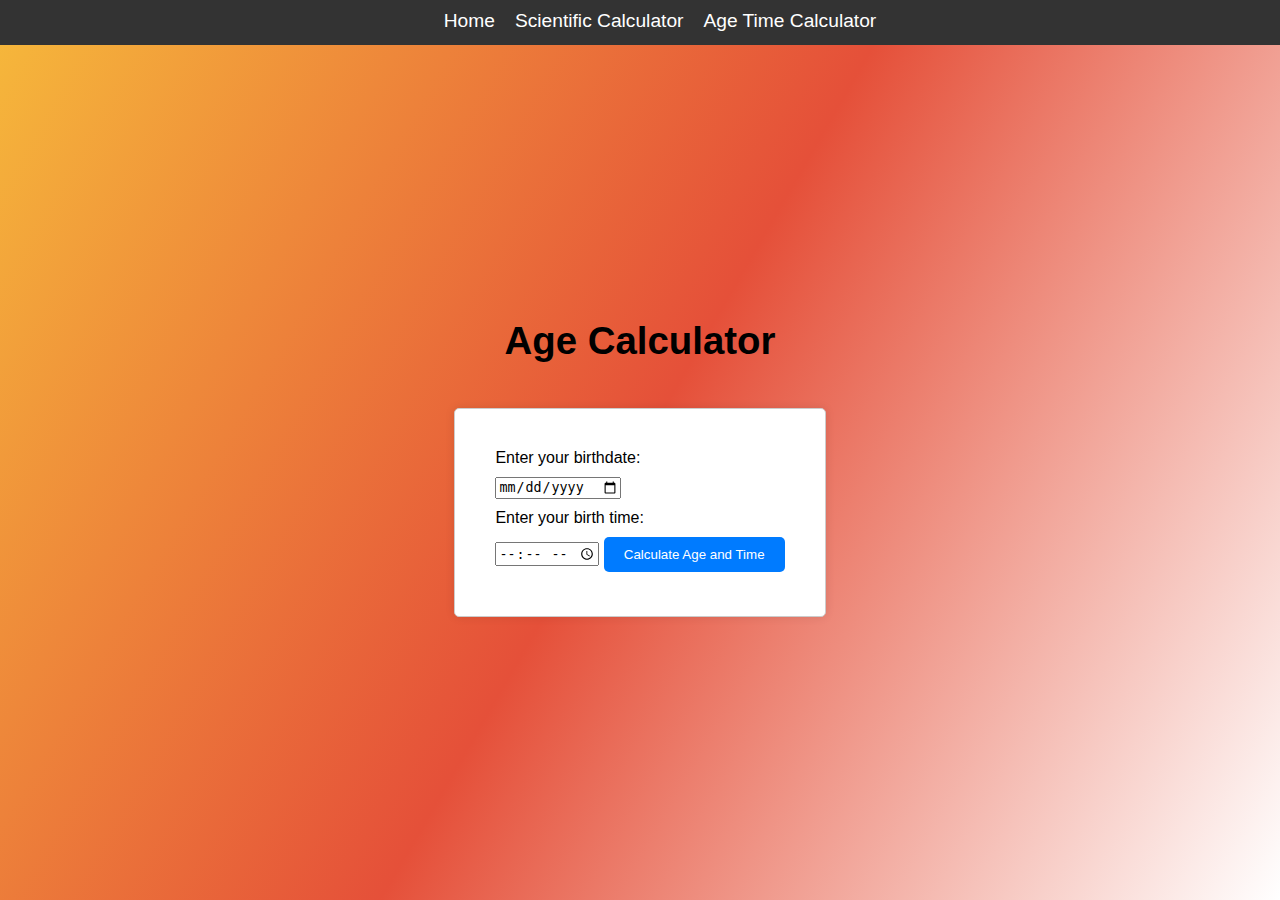
<file: index.html>
<!DOCTYPE html>
<html>
<head>
  <title>Age and Time Calculator</title>
  <link rel="stylesheet" href="style.css">
</head>
<body>
  <nav>
    <div>
        <a href="home.html">Home</a>
      </div>

    <div>
      <a href="sc.html">Scientific Calculator</a>
    </div>
    <div>
      <a href="index.html">Age Time Calculator</a>
    </div>
    
  </nav>
  <div class="heading"><h1>Age Calculator</h1></div>
  <div class="container">
    
    <label for="birthdate">Enter your birthdate:</label>
    <input type="date" id="birthdate">

    <label for="birthtime">Enter your birth time:</label>
    <input type="time" id="birthtime">

    <button onclick="calculateAgeAndTime()">Calculate Age and Time</button>
   
  </div>
  <div id="result"></div>
  <script src="script.js"></script>
</body>
</html>
</file>
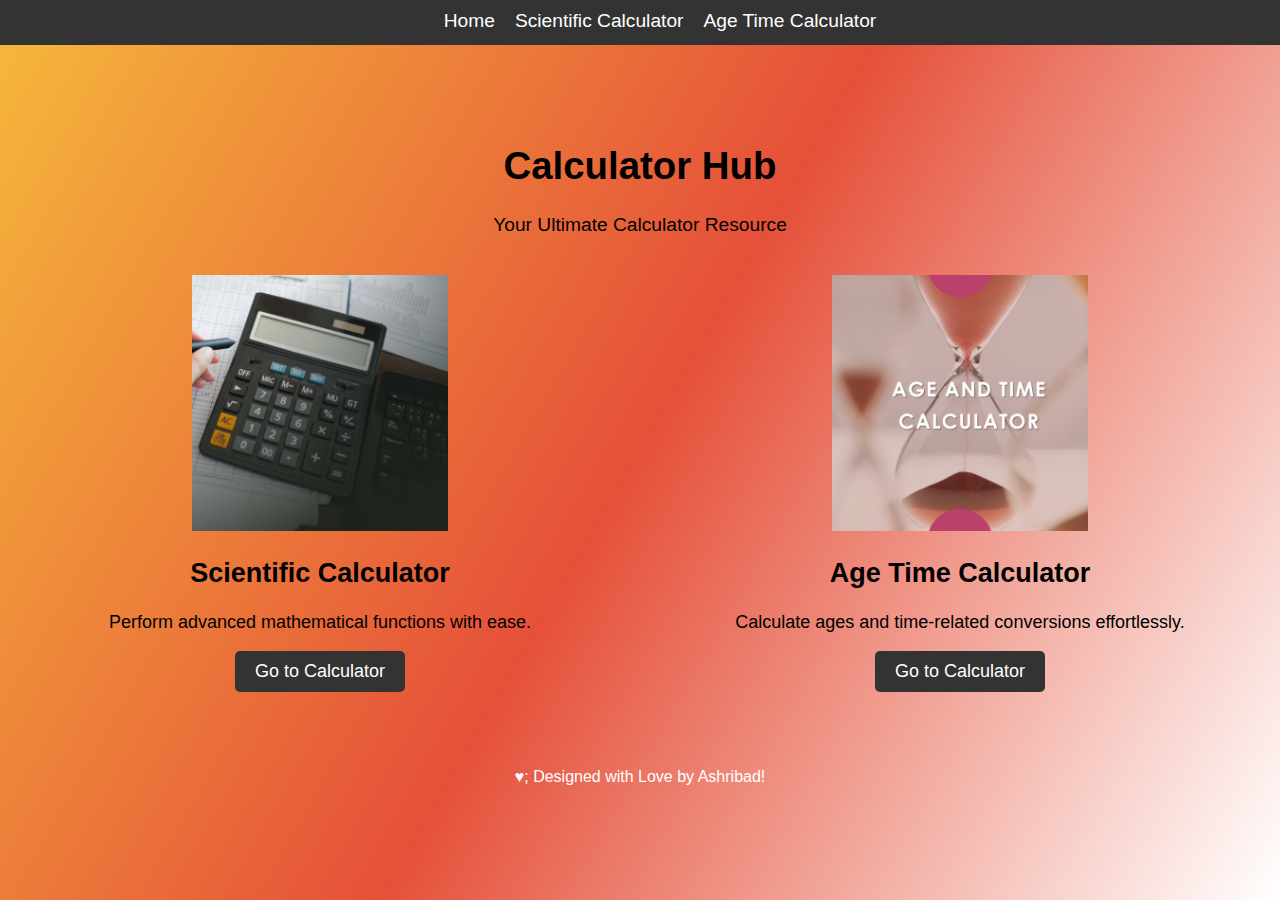
<file: home.html>
<!DOCTYPE html>
<html>
<head>
  <title>Age and Time Calculator</title>
  <link rel="stylesheet" href="home.css">
</head>
<body>
  <nav>
    <div>
        <a href="home.html">Home</a>
      </div>

    <div>
      <a href="sc.html">Scientific Calculator</a>
    </div>
    <div>
      <a href="index.html">Age Time Calculator</a>
    </div>
    
  </nav>
<section class="hero">
    <h1>Calculator Hub</h1>
    <p>Your Ultimate Calculator Resource</p>
</section>
<section class="calculator">
    <div class="calculator-info">
        <img src="Images\sc calculator.png" alt="Scientific Calculator">
        <h2>Scientific Calculator</h2>
        <p>Perform advanced mathematical functions with ease.</p>
        <a href="sc.html" class="calculator-btn">Go to Calculator</a>
    </div>
    <div class="calculator-info">
        <img src="Images\age time calculator.png" alt="Age Time Calculator">
        <h2>Age Time Calculator</h2>
        <p>Calculate ages and time-related conversions effortlessly.</p>
        <a href="index.html" class="calculator-btn">Go to Calculator</a>
    </div>
</section>

</div>
<footer>
<p>&hearts;; Designed with Love by Ashribad!</p>
</footer>
</body>
</html>
</file>
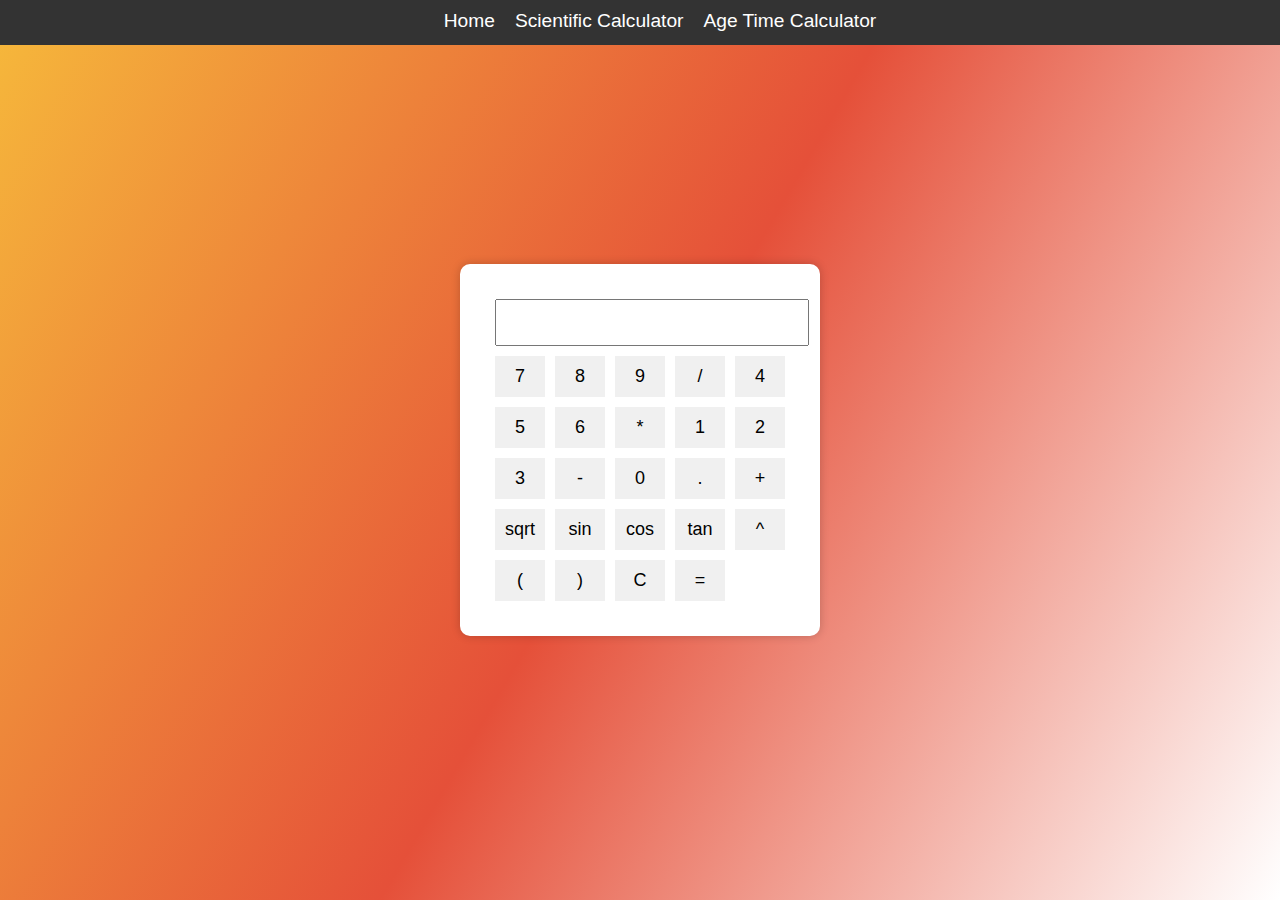
<file: sc.html>
<!DOCTYPE html>
<html lang="en">
<head>
  <meta charset="UTF-8">
  <meta name="viewport" content="width=device-width, initial-scale=1.0">
  <title>Scientific Calculator</title>
  <link rel="stylesheet" href="stylesc.css">
</head>
<body>
    <nav>
        <div>
            <a href="home.html">Home</a>
          </div>

        <div>
          <a href="sc.html">Scientific Calculator</a>
        </div>
        <div>
          <a href="index.html">Age Time Calculator</a>
        </div>
        
      </nav>
  <div class="calculator">
    <input type="text" id="display" readonly>
    <div class="buttons">
      <div class="button">7</div>
      <div class="button">8</div>
      <div class="button">9</div>
      <div class="button operator">/</div>
      <div class="button">4</div>
      <div class="button">5</div>
      <div class="button">6</div>
      <div class="button operator">*</div>
      <div class="button">1</div>
      <div class="button">2</div>
      <div class="button">3</div>
      <div class="button operator">-</div>
      <div class="button">0</div>
      <div class="button">.</div>
      <div class="button operator">+</div>
      <div class="button operator">sqrt</div>
      <div class="button operator">sin</div>
      <div class="button operator">cos</div>
      <div class="button operator">tan</div>
      <div class="button operator">^</div>
      <div class="button operator">(</div>
      <div class="button operator">)</div>
      <div class="button operator">C</div>
      <div class="button operator">=</div>
    </div>
  </div>
  <script src="sc.js"></script>
</body>
</html>
</file>
<file: style.css>
body {
  font-family: Arial, sans-serif;
  margin: 0;
  background-image: linear-gradient(120deg, #f6b93b, #e55039, #ffffff);
  display: flex;
  flex-direction: column;
  justify-content: center;
  align-items: center;
  height: 100vh;
}
/* NAV BAR */
nav {
  background-color: #333;
  color: white;
  display: flex;
 text-align: center;
   justify-content: center;
  position: fixed;
  top: 0;
  left: 0;
  width: 100%;
  padding: 10px 20px;
  z-index: 1000;
  height: 25px;
  font-size: larger;
}

nav a {
  text-decoration: none;
  color: white;
  padding: 5px 10px;
  transition: background-color 0.3s ease-in-out;
}

nav a:hover {
  background-color: #555;
}

/*body age calculator*/

.heading {
  margin: 20px 0 ;
  font-size: larger;
  margin-top: 10px;
}

.container {
  border: 1px solid #ccc;
  border-radius: 5px;
  box-shadow: 0 0 10px rgba(0, 0, 0, 0.1);
  background-color: #fff;
  padding: 40px;
}

label {
  display: block;
  margin-bottom: 10px;
}

input {
  margin-bottom: 10px;
}

button {
  padding: 10px 20px;
  background-color: #007bff;
  color: #fff;
  border: none;
  border-radius: 5px;
  cursor: pointer;
}

.result {
  margin-top: 40px;
  text-align: center;
}
</file>
<file: home.css>
body {
    font-family: Arial, sans-serif;
    margin: 0;
    background-image: linear-gradient(120deg, #f6b93b, #e55039, #ffffff);
    display: flex;
    flex-direction: column;
    justify-content: center;
    align-items: center;
    height: 100vh;
  }
  /* NAV BAR */
  nav {
    background-color: #333;
    color: white;
    display: flex;
   text-align: center;
     justify-content: center;
    position: fixed;
    top: 0;
    left: 0;
    width: 100%;
    padding: 10px 20px;
    z-index: 1000;
    height: 25px;
    font-size: larger;
  }
  
  nav a {
    text-decoration: none;
    color: white;
    padding: 5px 10px;
    transition: background-color 0.3s ease-in-out;
  }
  
  nav a:hover {
    background-color: #555;
  }

  .hero {
    margin-top: 40px;
    text-align: center;
    font-size: larger;
}

/* Style the calculator section */
.calculator {
    display: flex;
    justify-content: space-around;
    margin-top: 20px;
    margin-bottom: 20px;
}

.calculator-info {
    text-align: center;
    font-size: large;
}

.calculator img {
    max-width: 40%;
    height: auto;
    
}

.calculator-btn {
    display: inline-block;
    padding: 10px 20px;
    background-color: #333;
    color: #fff;
    text-decoration: none;
    border-radius: 5px;
}

/* Style the footer */
footer {
    margin-top: 20px;
    text-align: center;
    padding: 20px 0;
    color: #fff;
}
</file>
<file: stylesc.css>
body {
    font-family: Arial, sans-serif;
    margin: 0;
    background-image: linear-gradient(120deg, #f6b93b, #e55039, #ffffff);
    display: flex;
    flex-direction: column;
    justify-content: center;
    align-items: center;
    height: 100vh;
  }
  /* NAV BAR */
  nav {
    background-color: #333;
    color: white;
    display: flex;
   text-align: center;
     justify-content: center;
    position: fixed;
    top: 0;
    left: 0;
    width: 100%;
    padding: 10px 20px;
    z-index: 1000;
    height: 25px;
    font-size: larger;
  }
  
  nav a {
    text-decoration: none;
    color: white;
    padding: 5px 10px;
    transition: background-color 0.3s ease-in-out;
  }
  
  nav a:hover {
    background-color: #555;
  }
  
  .calculator {
    background-color: #fff;
    border-radius: 10px;
    box-shadow: 0 0 10px rgba(0, 0, 0, 0.2);
    padding: 35px;
    text-align: center;
  }
  
  #display {
    width: 100%;
    margin-bottom: 10px;
    padding: 10px;
    font-size: 20px;
  }
  
  .buttons {
    display: grid;
    grid-template-columns: repeat(5, 1fr);
    gap: 10px;
  }
  
  .button {
    padding: 10px;
    font-size: 18px;
    background-color: #f0f0f0;
    border: none;
    cursor: pointer;
    transition: background-color 0.2s ease-in-out;
  }
  
  .button:hover {
    background-color: #ccc;
  }
</file>
